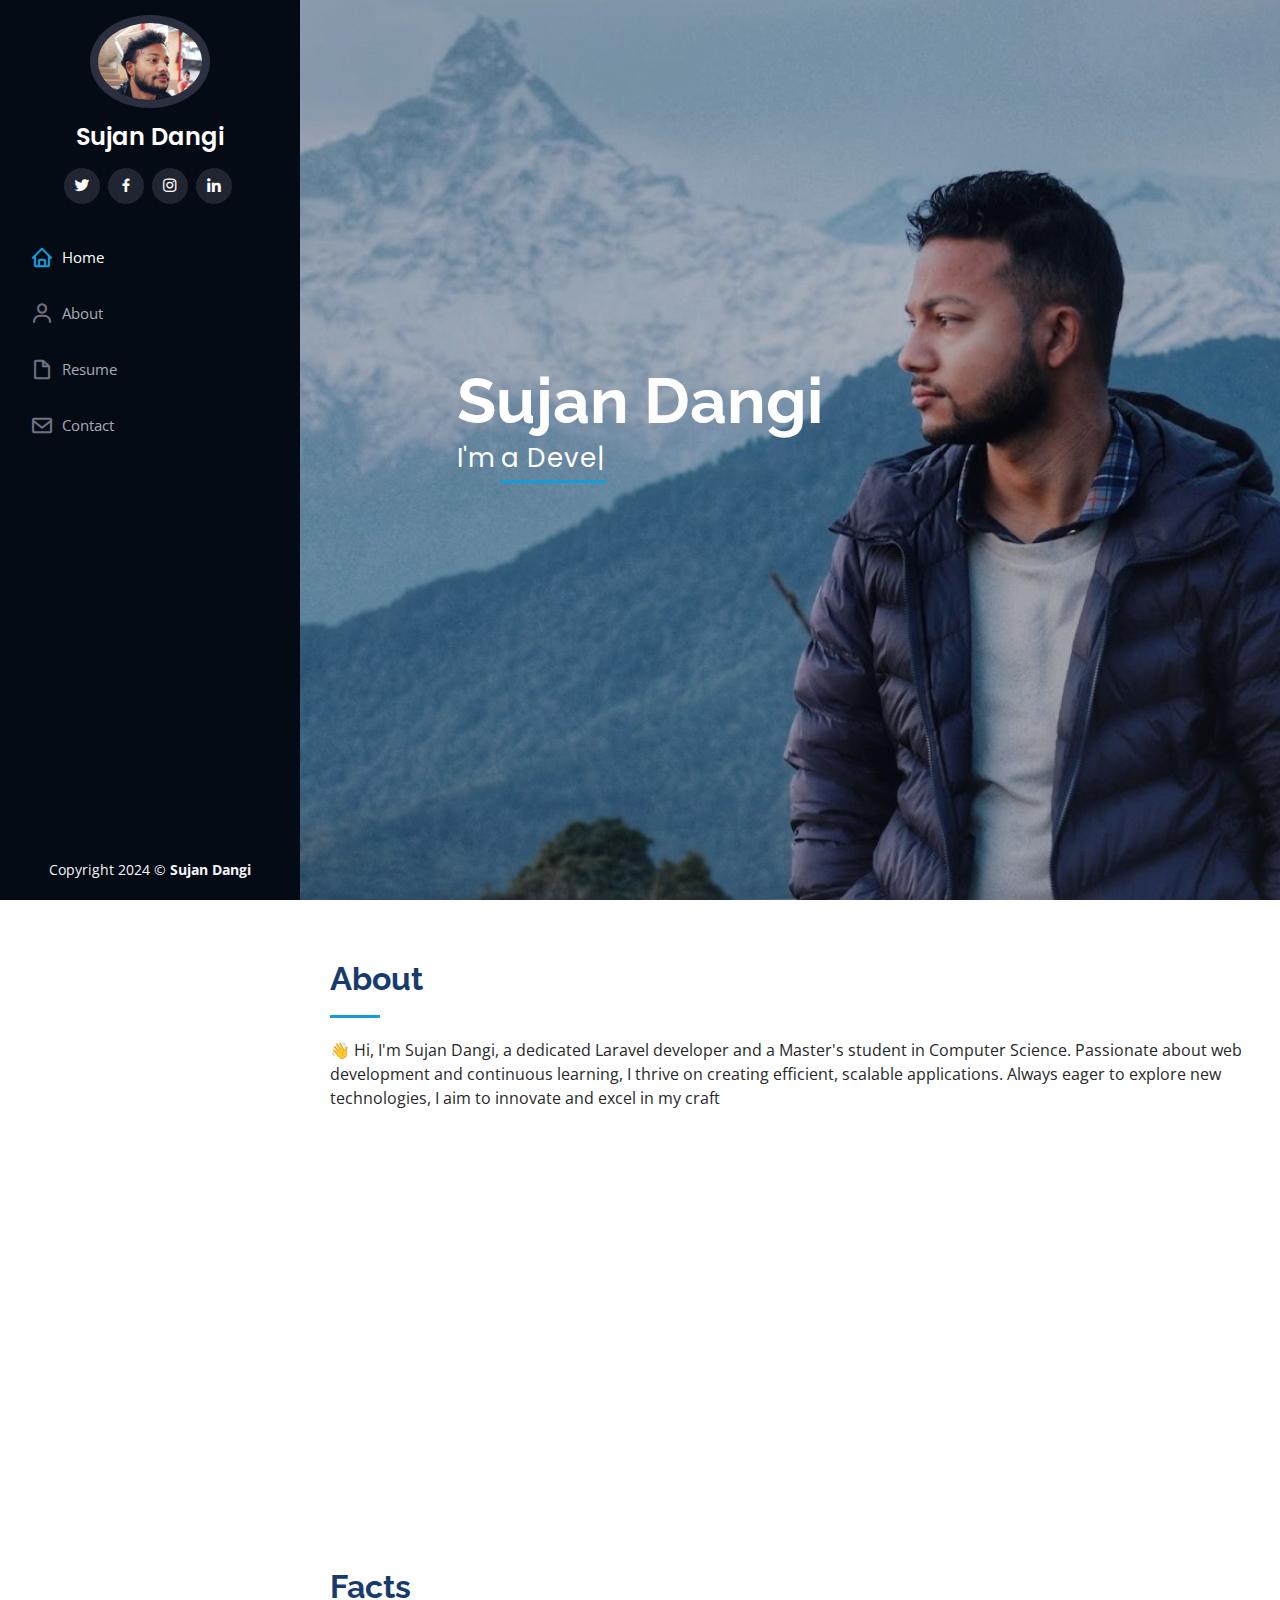
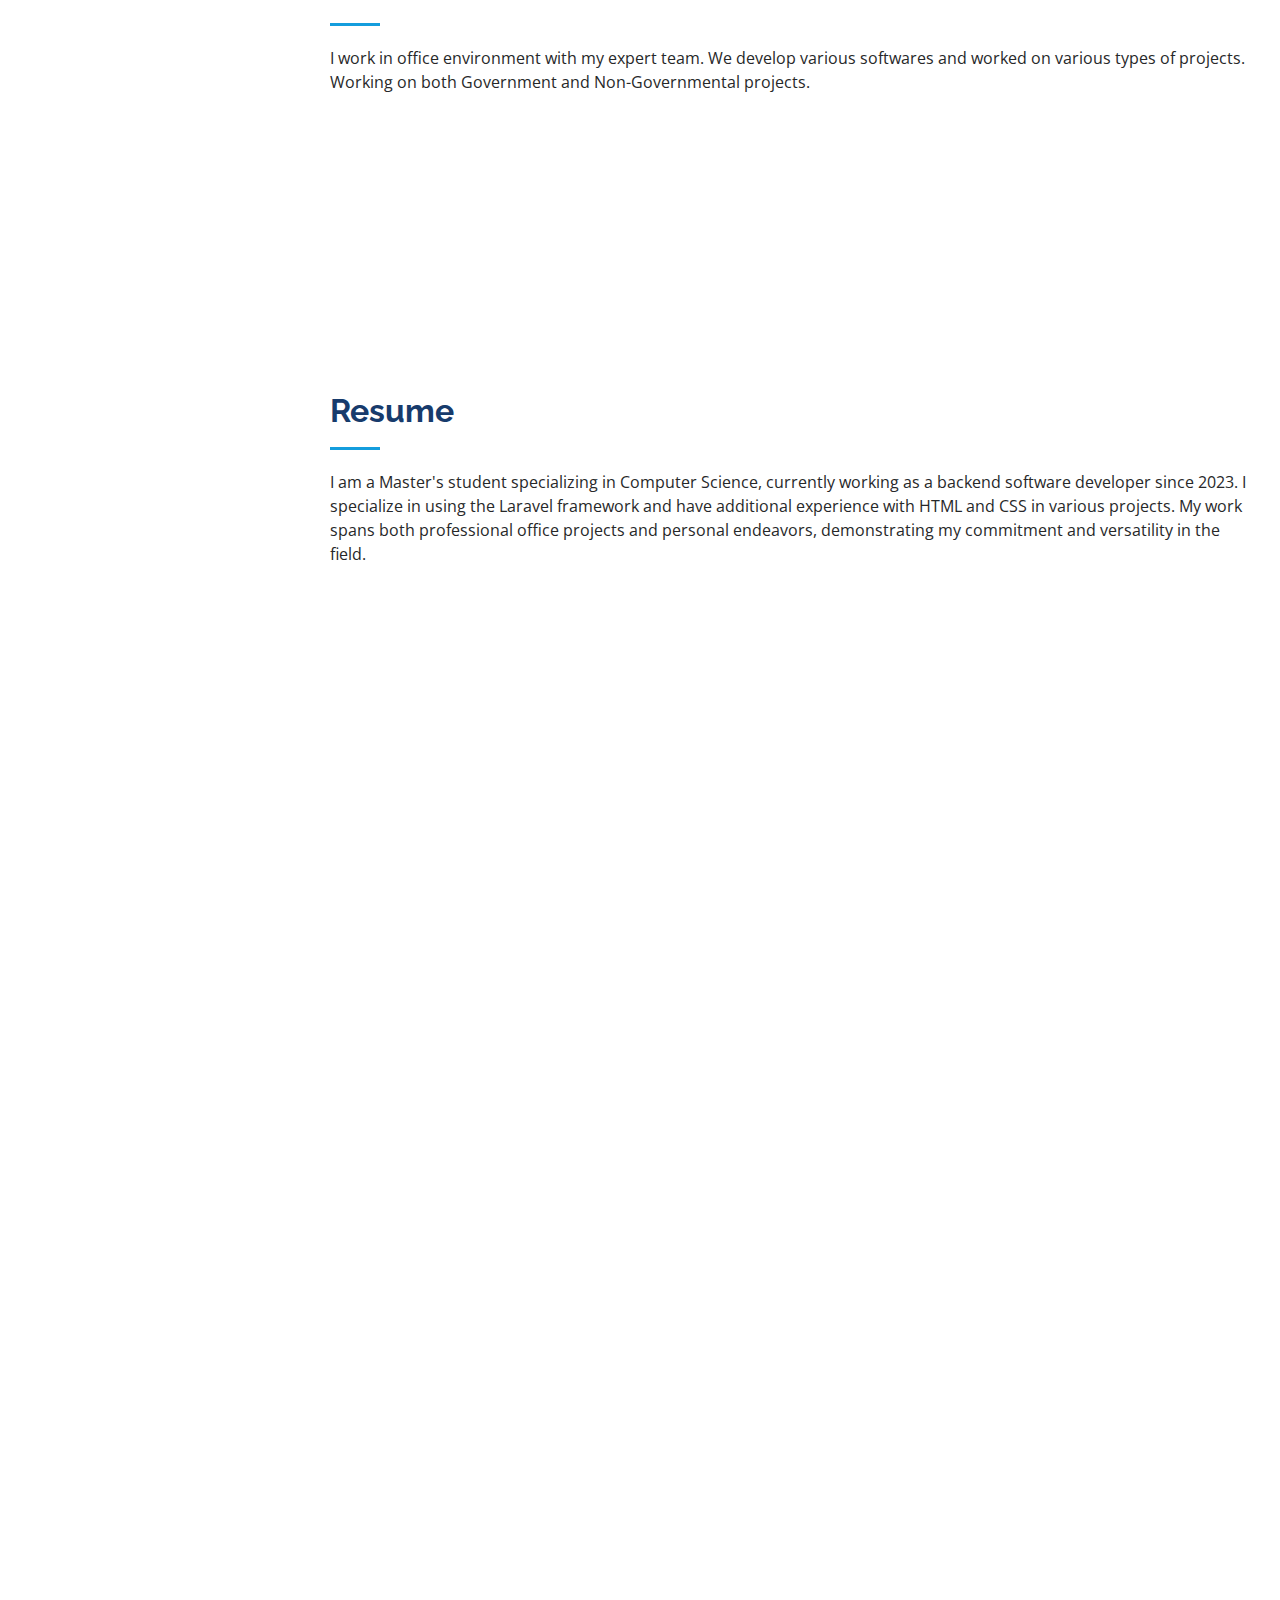
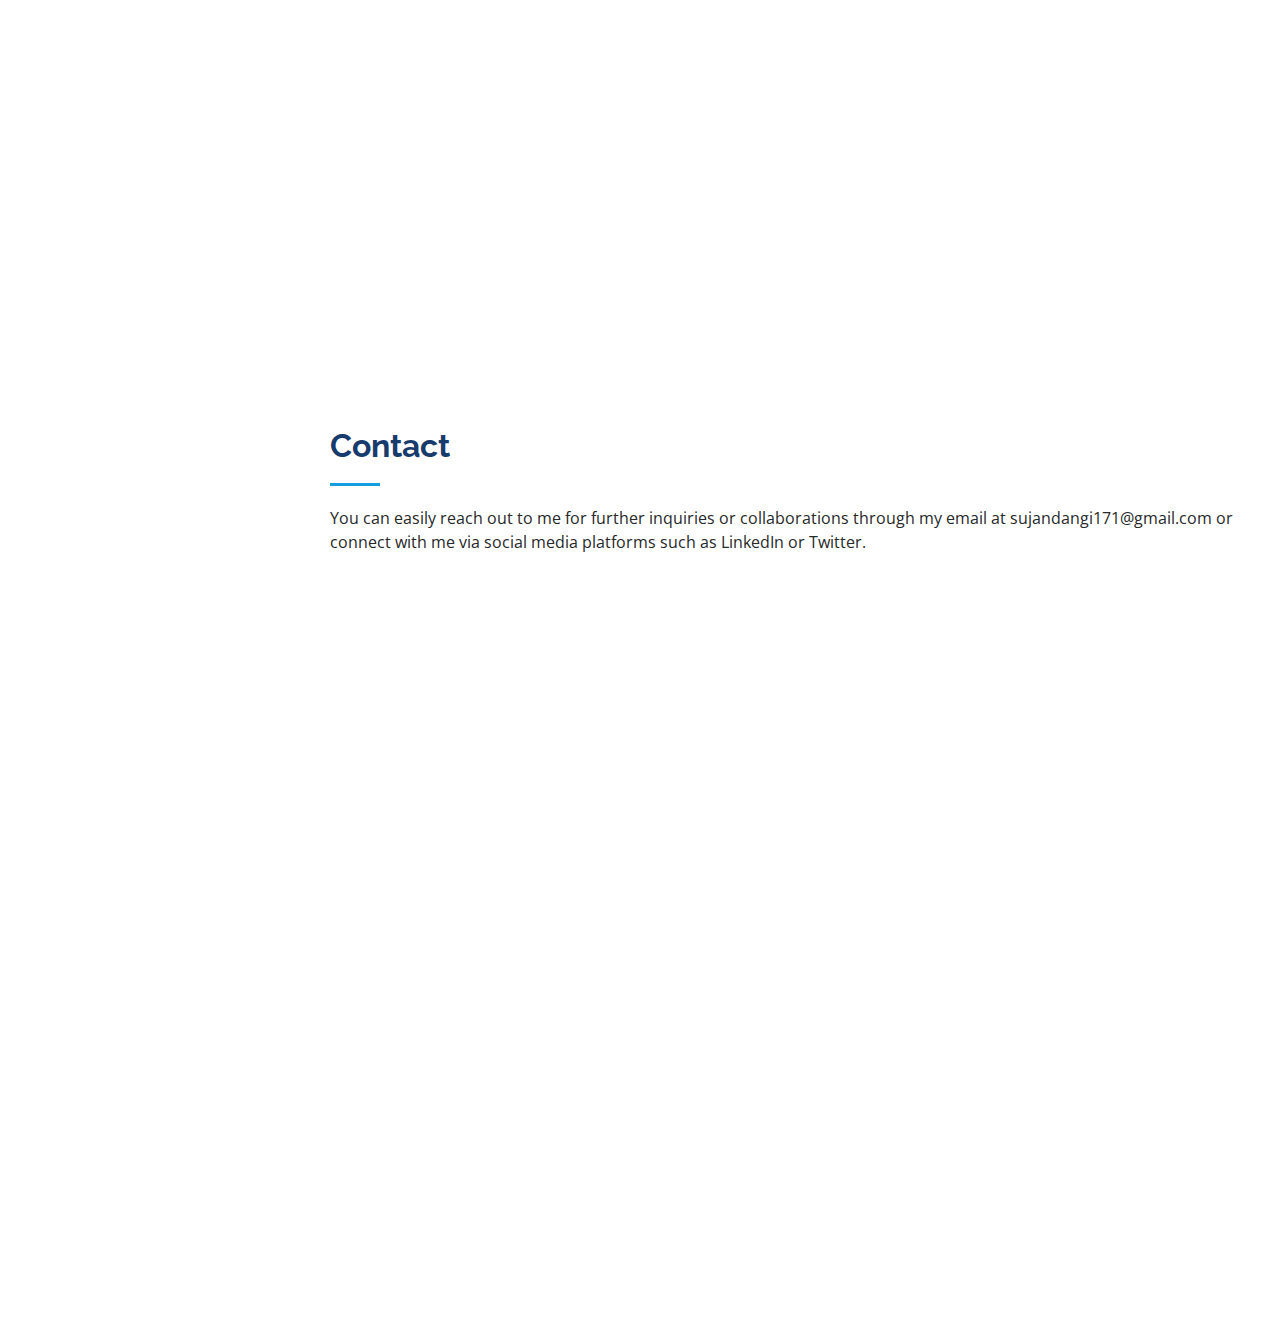
<file: index.html>
<!DOCTYPE html>
<html lang="en">

<head>
  <meta charset="utf-8">
  <meta content="width=device-width, initial-scale=1.0" name="viewport">

  <title>Portfolio</title>
  <meta content="" name="description">
  <meta content="" name="keywords">

  <!-- Favicons -->
  <!-- <link href="assets/img/favicon.png" rel="icon"> -->
  <!-- <link href="assets/img/apple-touch-icon.png" rel="apple-touch-icon"> -->

  <!-- Google Fonts -->
  <link
    href="https://fonts.googleapis.com/css?family=Open+Sans:300,300i,400,400i,600,600i,700,700i|Raleway:300,300i,400,400i,500,500i,600,600i,700,700i|Poppins:300,300i,400,400i,500,500i,600,600i,700,700i"
    rel="stylesheet">

  <!-- Vendor CSS Files -->
  <link href="assets/vendor/aos/aos.css" rel="stylesheet">
  <link href="assets/vendor/bootstrap/css/bootstrap.min.css" rel="stylesheet">
  <link href="assets/vendor/bootstrap-icons/bootstrap-icons.css" rel="stylesheet">
  <link href="assets/vendor/boxicons/css/boxicons.min.css" rel="stylesheet">
  <link href="assets/vendor/glightbox/css/glightbox.min.css" rel="stylesheet">
  <link href="assets/vendor/swiper/swiper-bundle.min.css" rel="stylesheet">

  <!-- Template Main CSS File -->
  <link href="assets/css/style.css" rel="stylesheet">

  <!-- =======================================================
  * Template Name: iPortfolio
  * Template URL: https://bootstrapmade.com/iportfolio-bootstrap-portfolio-websites-template/
  * Updated: Mar 17 2024 with Bootstrap v5.3.3
  * Author: BootstrapMade.com
  * License: https://bootstrapmade.com/license/
  ======================================================== -->
</head>

<body>

  <!-- ======= Mobile nav toggle button ======= -->
  <i class="bi bi-list mobile-nav-toggle d-xl-none"></i>

  <!-- ======= Header ======= -->
  <header id="header">
    <div class="d-flex flex-column">

      <div class="profile">
        <img src="assets/img/profileface.jpg" alt="" class="img-fluid rounded-circle">
        <h1 class="text-light"><a href="index.html">Sujan Dangi</a></h1>
        <div class="social-links mt-3 text-center">
          <a href="https://x.com/lordsujan171" class="twitter"><i class="bx bxl-twitter"></i></a>
          <a href="https://www.facebook.com/candid17" class="facebook"><i class="bx bxl-facebook"></i></a>
          <a href="https://www.instagram.com/its.me.sujan/" class="instagram"><i class="bx bxl-instagram"></i></a>
          <!-- <a href="#" class="google-plus"><i class="bx bxl-skype"></i></a> -->
          <a href="https://www.linkedin.com/in/sujan-dangi-a570aa1b9/" class="linkedin"><i
              class="bx bxl-linkedin"></i></a>
        </div>
      </div>

      <nav id="navbar" class="nav-menu navbar">
        <ul>
          <li><a href="#hero" class="nav-link scrollto active"><i class="bx bx-home"></i> <span>Home</span></a></li>
          <li><a href="#about" class="nav-link scrollto"><i class="bx bx-user"></i> <span>About</span></a></li>
          <li><a href="#resume" class="nav-link scrollto"><i class="bx bx-file-blank"></i> <span>Resume</span></a></li>
          <!-- <li><a href="#portfolio" class="nav-link scrollto"><i class="bx bx-book-content"></i> <span>Portfolio</span></a></li> -->
          <!-- <li><a href="#services" class="nav-link scrollto"><i class="bx bx-server"></i> <span>Services</span></a></li> -->
          <li><a href="#contact" class="nav-link scrollto"><i class="bx bx-envelope"></i> <span>Contact</span></a></li>
        </ul>
      </nav><!-- .nav-menu -->
    </div>
  </header><!-- End Header -->

  <!-- ======= Hero Section ======= -->
  <section id="hero" class="d-flex flex-column justify-content-center align-items-center">
    <div class="hero-container" data-aos="fade-in">
      <h1>Sujan Dangi</h1>
      <p>I'm <span class="typed" data-typed-items=" a Developer,an Engineer,a Freelancer"></span></p>
    </div>
  </section><!-- End Hero -->

  <main id="main">

    <!-- ======= About Section ======= -->
    <section id="about" class="about">
      <div class="container">

        <div class="section-title">
          <h2>About</h2>
          <p>👋 Hi, I'm Sujan Dangi, a dedicated Laravel developer and a Master's student in Computer Science.
            Passionate about web development and continuous learning, I thrive on creating efficient, scalable
            applications. Always eager to explore new technologies, I aim to innovate and excel in my craft</p>
        </div>

        <div class="row">
          <div class="col-lg-4" data-aos="fade-right">
            <!-- <img src="assets/img/profile-img.jpg" class="img-fluid" alt=""> -->
            <img src="assets/img/profile.jpg" class="img-fluid" alt="">
          </div>
          <div class="col-lg-8 pt-4 pt-lg-0 content" data-aos="fade-left">
            <h3>Laravel Backend Developer</h3>
            <br>
            <p class="fst-italic">
              I am a web developer specializing in the Laravel framework, creating dynamic web pages for companies,
              personal profiles, and government websites. In addition to my expertise in Laravel, I am proficient in
              HTML and CSS, enabling me to deliver robust and scalable solutions across various sectors.
            </p>
            <div class="row">
              <div class="col-lg-6">
                <ul>
                  <li><i class="bi bi-chevron-right"></i> <strong>Website:</strong> <span>www.sujandangi.com.np</span>
                  </li>
                  <li><i class="bi bi-chevron-right"></i> <strong>Degree:</strong> <span>Master's Running</span></li>
                  <li><i class="bi bi-chevron-right"></i> <strong>Email:</strong> <span>sujandangi171@gmail.com</span>
                  </li>
                  <!-- <li><i class="bi bi-chevron-right"></i> <strong>Birthday:</strong> <span>21st April</span></li> -->
                  <!-- <li><i class="bi bi-chevron-right"></i> <strong>Phone:</strong> <span>+977-9843711317</span></li> -->

                </ul>
              </div>
              <div class="col-lg-6">
                <ul>
                  <!-- <li><i class="bi bi-chevron-right"></i> <strong>Age:</strong> <span>25+</span></li> -->
                  <li><i class="bi bi-chevron-right"></i> <strong>City:</strong> <span>Kathmandu, Nepal</span></li>
                  <li><i class="bi bi-chevron-right"></i> <strong>Freelance:</strong> <span>Available</span></li>

                </ul>
              </div>
            </div>
            <!-- <p>
              Officiis eligendi itaque labore et dolorum mollitia officiis optio vero. Quisquam sunt adipisci omnis et ut. Nulla accusantium dolor incidunt officia tempore. Et eius omnis.
              Cupiditate ut dicta maxime officiis quidem quia. Sed et consectetur qui quia repellendus itaque neque. Aliquid amet quidem ut quaerat cupiditate. Ab et eum qui repellendus omnis culpa magni laudantium dolores.
            </p> -->
          </div>
        </div>

      </div>
    </section>
    <!-- End About Section -->

    <!-- ======= Facts Section ======= -->
    <section id="facts" class="facts">
      <div class="container">

        <div class="section-title">
          <h2>Facts</h2>
          <p>I work in office environment with my expert team. We develop various softwares and worked on various types
            of projects. Working on both Government and Non-Governmental projects. </p>
        </div>

        <div class="row no-gutters">

          <div class="col-lg-3 col-md-6 d-md-flex align-items-md-stretch" data-aos="fade-up">
            <div class="count-box">
              <i class="bi bi-emoji-smile"></i>
              <span data-purecounter-start="0" data-purecounter-end="10" data-purecounter-duration="1"
                class="purecounter"></span>
              <p><strong>Happy</strong> Clients</p>
            </div>
          </div>

          <div class="col-lg-3 col-md-6 d-md-flex align-items-md-stretch" data-aos="fade-up" data-aos-delay="100">
            <div class="count-box">
              <i class="bi bi-journal-richtext"></i>
              <span data-purecounter-start="0" data-purecounter-end="8" data-purecounter-duration="1"
                class="purecounter"></span>
              <p><strong>Projects</strong> worked with the team</p>
            </div>
          </div>

          <div class="col-lg-3 col-md-6 d-md-flex align-items-md-stretch" data-aos="fade-up" data-aos-delay="200">
            <div class="count-box">
              <i class="bi bi-headset"></i>
              <span data-purecounter-start="0" data-purecounter-end="1100" data-purecounter-duration="1"
                class="purecounter"></span>
              <p><strong>Hours Of Work</strong> in office environment</p>
            </div>
          </div>

          <div class="col-lg-3 col-md-6 d-md-flex align-items-md-stretch" data-aos="fade-up" data-aos-delay="300">
            <div class="count-box">
              <i class="bi bi-people"></i>
              <span data-purecounter-start="0" data-purecounter-end="7" data-purecounter-duration="1"
                class="purecounter"></span>
              <p><strong>Hard Working</strong> team members</p>
            </div>
          </div>

        </div>

      </div>
    </section>
    <!-- End Facts Section -->

    <!-- ======= Skills Section ======= -->
    <!-- <section id="skills" class="skills section-bg">
      <div class="container">

        <div class="section-title">
          <h2>Skills</h2>
          <p>Magnam dolores commodi suscipit. Necessitatibus eius consequatur ex aliquid fuga eum quidem. Sit sint consectetur velit. Quisquam quos quisquam cupiditate. Et nemo qui impedit suscipit alias ea. Quia fugiat sit in iste officiis commodi quidem hic quas.</p>
        </div>

        <div class="row skills-content">

          <div class="col-lg-6" data-aos="fade-up">

            <div class="progress">
              <span class="skill">HTML <i class="val">100%</i></span>
              <div class="progress-bar-wrap">
                <div class="progress-bar" role="progressbar" aria-valuenow="100" aria-valuemin="0" aria-valuemax="100"></div>
              </div>
            </div>

            <div class="progress">
              <span class="skill">CSS <i class="val">90%</i></span>
              <div class="progress-bar-wrap">
                <div class="progress-bar" role="progressbar" aria-valuenow="90" aria-valuemin="0" aria-valuemax="100"></div>
              </div>
            </div>

            <div class="progress">
              <span class="skill">JavaScript <i class="val">75%</i></span>
              <div class="progress-bar-wrap">
                <div class="progress-bar" role="progressbar" aria-valuenow="75" aria-valuemin="0" aria-valuemax="100"></div>
              </div>
            </div>

          </div>

          <div class="col-lg-6" data-aos="fade-up" data-aos-delay="100">

            <div class="progress">
              <span class="skill">PHP <i class="val">80%</i></span>
              <div class="progress-bar-wrap">
                <div class="progress-bar" role="progressbar" aria-valuenow="80" aria-valuemin="0" aria-valuemax="100"></div>
              </div>
            </div>

            <div class="progress">
              <span class="skill">WordPress/CMS <i class="val">90%</i></span>
              <div class="progress-bar-wrap">
                <div class="progress-bar" role="progressbar" aria-valuenow="90" aria-valuemin="0" aria-valuemax="100"></div>
              </div>
            </div>

            <div class="progress">
              <span class="skill">Photoshop <i class="val">55%</i></span>
              <div class="progress-bar-wrap">
                <div class="progress-bar" role="progressbar" aria-valuenow="55" aria-valuemin="0" aria-valuemax="100"></div>
              </div>
            </div>

          </div>

        </div>

      </div>
    </section> -->
    <!-- End Skills Section -->

    <!-- ======= Resume Section ======= -->
    <section id="resume" class="resume">
      <div class="container">

        <div class="section-title">
          <h2>Resume</h2>
          <p>I am a Master's student specializing in Computer Science, currently working as a backend software developer
            since 2023. I specialize in using the Laravel framework and have additional experience with HTML and CSS in
            various projects. My work spans both professional office projects and personal endeavors, demonstrating my
            commitment and versatility in the field. </p>
        </div>

        <div class="row">
          <div class="col-lg-6" data-aos="fade-up">
            <h3 class="resume-title">Summary</h3>
            <div class="resume-item pb-0">
              <h4>Mr. Sujan Dangi</h4>
              <p><em>I am a Master's student specializing in Computer Science and a proficient web developer with a
                  focus on backend development using the Laravel framework. Since 2023, I have been creating dynamic web
                  pages for companies, personal profiles, and government websites. My skill set includes expertise in
                  HTML and CSS, which enhances my ability to deliver robust and scalable solutions. I am passionate
                  about both my professional and personal projects, continuously seeking to expand my knowledge and
                  contribute to impactful web development.</em></p>
              <ul>
                <li>Halchowk Swyambhu, Kathmandu, Nepal</li>
                <li>+977 9843711317</li>
                <li>sujandangi171@gmail.com</li>
              </ul>
            </div>

            <h3 class="resume-title">Education</h3>
            <div class="resume-item">
              <h4>Master of Computer Science </h4>
              <h5>2022 - Present</h5>
              <p><em>Lincoln International College, IIMS, Kathmandu</em></p>
              <p>I am pursuing a Master’s degree in Computer Science, where I am deepening my understanding of advanced
                computing concepts and technologies. My coursework and research focus on areas such as software
                development, algorithms, and system design, providing a solid foundation for my work as a backend
                developer. This academic experience is enhancing my technical skills and equipping me with the knowledge
                needed to tackle complex challenges in the field of web development.</p>
            </div>
            <div class="resume-item">
              <h4>Bachelor of Civil Engineering, IOE pulchowk</h4>
              <h5>4 years of Course, completed in 2022</h5>
              <p><em>Sagarmatha Engineering College, Sanepa, Lalitpur Nepal </em></p>
              <p>Prior to my current focus in Computer Science, I earned a Bachelor's degree in Civil Engineering.
                During my undergraduate studies, I acquired a strong understanding of structural design, construction
                management, and infrastructure development. This background instilled in me a disciplined approach to
                problem-solving and project management, skills which I now apply to my work as a web developer. My
                transition from civil engineering to computer science reflects my adaptability and commitment to
                continuous learning in pursuit of diverse professional challenges.</p>
            </div>
          </div>
          <div class="col-lg-6" data-aos="fade-up" data-aos-delay="100">
            <h3 class="resume-title">Professional Experience</h3>
            <div class="resume-item">
              <h4>Laravel backend developer</h4>
              <h5>2023 - Present</h5>
              <p><em>Endeavor Nepal Pvt. Ltd., Kathmandu, Nepal </em></p>
              <ul>
                <li>Proficient in crafting visually appealing webpage designs utilizing HTML, CSS, Bootstrap, Tailwind
                  CSS, and other essential tools.</li>
                <li>Extensive experience in developing content management systems (CMS) using the Laravel framework for
                  seamless backend functionality.</li>
                <li>Successfully delivered projects for various government websites, implementing Laravel-based CMS
                  solutions tailored to their specific needs.</li>
                <li>Facilitated smooth version upgrades of core PHP projects to their latest iterations, ensuring
                  enhanced performance and security measures.</li>
              </ul>
            </div>
            <div class="resume-item">
              <h4>Civil Engineer & Designer</h4>
              <h5>2020 - 2022</h5>
              <p><em>Ghriha Engineering Consultancy, Kathmandu, Nepal</em></p>
              <ul>
                <li>Designed basic house plans, demonstrating proficiency in architectural drafting and layout.</li>
                <li>Produced over 200 AutoCAD drawings, showcasing attention to detail and technical drafting skills.
                </li>
                <li>Provided on-site supervision during construction projects, ensuring adherence to design
                  specifications and safety standards.</li>
                <li>Conducted client visits and consultations, effectively communicating project progress and addressing
                  any concerns or inquiries.</li>
              </ul>
            </div>
          </div>
        </div>

      </div>
    </section>
    <!-- End Resume Section -->

    <!-- ======= Portfolio Section ======= -->
    <!-- <section id="portfolio" class="portfolio section-bg">
      <div class="container">

        <div class="section-title">
          <h2>Portfolio</h2>
          <p>Magnam dolores commodi suscipit. Necessitatibus eius consequatur ex aliquid fuga eum quidem. Sit sint consectetur velit. Quisquam quos quisquam cupiditate. Et nemo qui impedit suscipit alias ea. Quia fugiat sit in iste officiis commodi quidem hic quas.</p>
        </div>

        <div class="row" data-aos="fade-up">
          <div class="col-lg-12 d-flex justify-content-center">
            <ul id="portfolio-flters">
              <li data-filter="*" class="filter-active">All</li>
              <li data-filter=".filter-app">App</li>
              <li data-filter=".filter-card">Card</li>
              <li data-filter=".filter-web">Web</li>
            </ul>
          </div>
        </div>

        <div class="row portfolio-container" data-aos="fade-up" data-aos-delay="100">

          <div class="col-lg-4 col-md-6 portfolio-item filter-app">
            <div class="portfolio-wrap">
              <img src="assets/img/portfolio/portfolio-1.jpg" class="img-fluid" alt="">
              <div class="portfolio-links">
                <a href="assets/img/portfolio/portfolio-1.jpg" data-gallery="portfolioGallery" class="portfolio-lightbox" title="App 1"><i class="bx bx-plus"></i></a>
                <a href="portfolio-details.html" title="More Details"><i class="bx bx-link"></i></a>
              </div>
            </div>
          </div>

          <div class="col-lg-4 col-md-6 portfolio-item filter-web">
            <div class="portfolio-wrap">
              <img src="assets/img/portfolio/portfolio-2.jpg" class="img-fluid" alt="">
              <div class="portfolio-links">
                <a href="assets/img/portfolio/portfolio-2.jpg" data-gallery="portfolioGallery" class="portfolio-lightbox" title="Web 3"><i class="bx bx-plus"></i></a>
                <a href="portfolio-details.html" title="More Details"><i class="bx bx-link"></i></a>
              </div>
            </div>
          </div>

          <div class="col-lg-4 col-md-6 portfolio-item filter-app">
            <div class="portfolio-wrap">
              <img src="assets/img/portfolio/portfolio-3.jpg" class="img-fluid" alt="">
              <div class="portfolio-links">
                <a href="assets/img/portfolio/portfolio-3.jpg" data-gallery="portfolioGallery" class="portfolio-lightbox" title="App 2"><i class="bx bx-plus"></i></a>
                <a href="portfolio-details.html" title="More Details"><i class="bx bx-link"></i></a>
              </div>
            </div>
          </div>

          <div class="col-lg-4 col-md-6 portfolio-item filter-card">
            <div class="portfolio-wrap">
              <img src="assets/img/portfolio/portfolio-4.jpg" class="img-fluid" alt="">
              <div class="portfolio-links">
                <a href="assets/img/portfolio/portfolio-4.jpg" data-gallery="portfolioGallery" class="portfolio-lightbox" title="Card 2"><i class="bx bx-plus"></i></a>
                <a href="portfolio-details.html" title="More Details"><i class="bx bx-link"></i></a>
              </div>
            </div>
          </div>

          <div class="col-lg-4 col-md-6 portfolio-item filter-web">
            <div class="portfolio-wrap">
              <img src="assets/img/portfolio/portfolio-5.jpg" class="img-fluid" alt="">
              <div class="portfolio-links">
                <a href="assets/img/portfolio/portfolio-5.jpg" data-gallery="portfolioGallery" class="portfolio-lightbox" title="Web 2"><i class="bx bx-plus"></i></a>
                <a href="portfolio-details.html" title="More Details"><i class="bx bx-link"></i></a>
              </div>
            </div>
          </div>

          <div class="col-lg-4 col-md-6 portfolio-item filter-app">
            <div class="portfolio-wrap">
              <img src="assets/img/portfolio/portfolio-6.jpg" class="img-fluid" alt="">
              <div class="portfolio-links">
                <a href="assets/img/portfolio/portfolio-6.jpg" data-gallery="portfolioGallery" class="portfolio-lightbox" title="App 3"><i class="bx bx-plus"></i></a>
                <a href="portfolio-details.html" title="More Details"><i class="bx bx-link"></i></a>
              </div>
            </div>
          </div>

          <div class="col-lg-4 col-md-6 portfolio-item filter-card">
            <div class="portfolio-wrap">
              <img src="assets/img/portfolio/portfolio-7.jpg" class="img-fluid" alt="">
              <div class="portfolio-links">
                <a href="assets/img/portfolio/portfolio-7.jpg" data-gallery="portfolioGallery" class="portfolio-lightbox" title="Card 1"><i class="bx bx-plus"></i></a>
                <a href="portfolio-details.html" title="More Details"><i class="bx bx-link"></i></a>
              </div>
            </div>
          </div>

          <div class="col-lg-4 col-md-6 portfolio-item filter-card">
            <div class="portfolio-wrap">
              <img src="assets/img/portfolio/portfolio-8.jpg" class="img-fluid" alt="">
              <div class="portfolio-links">
                <a href="assets/img/portfolio/portfolio-8.jpg" data-gallery="portfolioGallery" class="portfolio-lightbox" title="Card 3"><i class="bx bx-plus"></i></a>
                <a href="portfolio-details.html" title="More Details"><i class="bx bx-link"></i></a>
              </div>
            </div>
          </div>

          <div class="col-lg-4 col-md-6 portfolio-item filter-web">
            <div class="portfolio-wrap">
              <img src="assets/img/portfolio/portfolio-9.jpg" class="img-fluid" alt="">
              <div class="portfolio-links">
                <a href="assets/img/portfolio/portfolio-9.jpg" data-gallery="portfolioGallery" class="portfolio-lightbox" title="Web 3"><i class="bx bx-plus"></i></a>
                <a href="portfolio-details.html" title="More Details"><i class="bx bx-link"></i></a>
              </div>
            </div>
          </div>

        </div>

      </div>
    </section> -->
    <!-- End Portfolio Section -->

    <!-- ======= Services Section ======= -->
    <!-- <section id="services" class="services">
      <div class="container">

        <div class="section-title">
          <h2>Services</h2>
          <p>Magnam dolores commodi suscipit. Necessitatibus eius consequatur ex aliquid fuga eum quidem. Sit sint consectetur velit. Quisquam quos quisquam cupiditate. Et nemo qui impedit suscipit alias ea. Quia fugiat sit in iste officiis commodi quidem hic quas.</p>
        </div>

        <div class="row">
          <div class="col-lg-4 col-md-6 icon-box" data-aos="fade-up">
            <div class="icon"><i class="bi bi-briefcase"></i></div>
            <h4 class="title"><a href="">Lorem Ipsum</a></h4>
            <p class="description">Voluptatum deleniti atque corrupti quos dolores et quas molestias excepturi sint occaecati cupiditate non provident</p>
          </div>
          <div class="col-lg-4 col-md-6 icon-box" data-aos="fade-up" data-aos-delay="100">
            <div class="icon"><i class="bi bi-card-checklist"></i></div>
            <h4 class="title"><a href="">Dolor Sitema</a></h4>
            <p class="description">Minim veniam, quis nostrud exercitation ullamco laboris nisi ut aliquip ex ea commodo consequat tarad limino ata</p>
          </div>
          <div class="col-lg-4 col-md-6 icon-box" data-aos="fade-up" data-aos-delay="200">
            <div class="icon"><i class="bi bi-bar-chart"></i></div>
            <h4 class="title"><a href="">Sed ut perspiciatis</a></h4>
            <p class="description">Duis aute irure dolor in reprehenderit in voluptate velit esse cillum dolore eu fugiat nulla pariatur</p>
          </div>
          <div class="col-lg-4 col-md-6 icon-box" data-aos="fade-up" data-aos-delay="300">
            <div class="icon"><i class="bi bi-binoculars"></i></div>
            <h4 class="title"><a href="">Magni Dolores</a></h4>
            <p class="description">Excepteur sint occaecat cupidatat non proident, sunt in culpa qui officia deserunt mollit anim id est laborum</p>
          </div>
          <div class="col-lg-4 col-md-6 icon-box" data-aos="fade-up" data-aos-delay="400">
            <div class="icon"><i class="bi bi-brightness-high"></i></div>
            <h4 class="title"><a href="">Nemo Enim</a></h4>
            <p class="description">At vero eos et accusamus et iusto odio dignissimos ducimus qui blanditiis praesentium voluptatum deleniti atque</p>
          </div>
          <div class="col-lg-4 col-md-6 icon-box" data-aos="fade-up" data-aos-delay="500">
            <div class="icon"><i class="bi bi-calendar4-week"></i></div>
            <h4 class="title"><a href="">Eiusmod Tempor</a></h4>
            <p class="description">Et harum quidem rerum facilis est et expedita distinctio. Nam libero tempore, cum soluta nobis est eligendi</p>
          </div>
        </div>

      </div>
    </section> -->
    <!-- End Services Section -->

    <!-- ======= Testimonials Section ======= -->
    <!-- <section id="testimonials" class="testimonials section-bg">
      <div class="container">

        <div class="section-title">
          <h2>Testimonials</h2>
          <p>Magnam dolores commodi suscipit. Necessitatibus eius consequatur ex aliquid fuga eum quidem. Sit sint consectetur velit. Quisquam quos quisquam cupiditate. Et nemo qui impedit suscipit alias ea. Quia fugiat sit in iste officiis commodi quidem hic quas.</p>
        </div>

        <div class="testimonials-slider swiper" data-aos="fade-up" data-aos-delay="100">
          <div class="swiper-wrapper">

            <div class="swiper-slide">
              <div class="testimonial-item" data-aos="fade-up">
                <p>
                  <i class="bx bxs-quote-alt-left quote-icon-left"></i>
                  Proin iaculis purus consequat sem cure digni ssim donec porttitora entum suscipit rhoncus. Accusantium quam, ultricies eget id, aliquam eget nibh et. Maecen aliquam, risus at semper.
                  <i class="bx bxs-quote-alt-right quote-icon-right"></i>
                </p>
                <img src="assets/img/testimonials/testimonials-1.jpg" class="testimonial-img" alt="">
                <h3>Saul Goodman</h3>
                <h4>Ceo &amp; Founder</h4>
              </div>
            </div>

            <div class="swiper-slide">
              <div class="testimonial-item" data-aos="fade-up" data-aos-delay="100">
                <p>
                  <i class="bx bxs-quote-alt-left quote-icon-left"></i>
                  Export tempor illum tamen malis malis eram quae irure esse labore quem cillum quid cillum eram malis quorum velit fore eram velit sunt aliqua noster fugiat irure amet legam anim culpa.
                  <i class="bx bxs-quote-alt-right quote-icon-right"></i>
                </p>
                <img src="assets/img/testimonials/testimonials-2.jpg" class="testimonial-img" alt="">
                <h3>Sara Wilsson</h3>
                <h4>Designer</h4>
              </div>
            </div>

            <div class="swiper-slide">
              <div class="testimonial-item" data-aos="fade-up" data-aos-delay="200">
                <p>
                  <i class="bx bxs-quote-alt-left quote-icon-left"></i>
                  Enim nisi quem export duis labore cillum quae magna enim sint quorum nulla quem veniam duis minim tempor labore quem eram duis noster aute amet eram fore quis sint minim.
                  <i class="bx bxs-quote-alt-right quote-icon-right"></i>
                </p>
                <img src="assets/img/testimonials/testimonials-3.jpg" class="testimonial-img" alt="">
                <h3>Jena Karlis</h3>
                <h4>Store Owner</h4>
              </div>
            </div>

            <div class="swiper-slide">
              <div class="testimonial-item" data-aos="fade-up" data-aos-delay="300">
                <p>
                  <i class="bx bxs-quote-alt-left quote-icon-left"></i>
                  Fugiat enim eram quae cillum dolore dolor amet nulla culpa multos export minim fugiat minim velit minim dolor enim duis veniam ipsum anim magna sunt elit fore quem dolore labore illum veniam.
                  <i class="bx bxs-quote-alt-right quote-icon-right"></i>
                </p>
                <img src="assets/img/testimonials/testimonials-4.jpg" class="testimonial-img" alt="">
                <h3>Matt Brandon</h3>
                <h4>Freelancer</h4>
              </div>
            </div>

            <div class="swiper-slide">
              <div class="testimonial-item" data-aos="fade-up" data-aos-delay="400">
                <p>
                  <i class="bx bxs-quote-alt-left quote-icon-left"></i>
                  Quis quorum aliqua sint quem legam fore sunt eram irure aliqua veniam tempor noster veniam enim culpa labore duis sunt culpa nulla illum cillum fugiat legam esse veniam culpa fore nisi cillum quid.
                  <i class="bx bxs-quote-alt-right quote-icon-right"></i>
                </p>
                <img src="assets/img/testimonials/testimonials-5.jpg" class="testimonial-img" alt="">
                <h3>John Larson</h3>
                <h4>Entrepreneur</h4>
              </div>
            </div>

          </div>
          <div class="swiper-pagination"></div>
        </div>

      </div>
    </section> -->
    <!-- End Testimonials Section -->

    <!-- ======= Contact Section ======= -->
    <section id="contact" class="contact">
      <div class="container">

        <div class="section-title">
          <h2>Contact</h2>
          <p>You can easily reach out to me for further inquiries or collaborations through my email at
            sujandangi171@gmail.com or connect with me via social media platforms such as LinkedIn or Twitter.</p>
        </div>

        <div class="row" data-aos="fade-in">

          <div class="col-lg-5 d-flex align-items-stretch">
            <div class="info">
              <div class="address">
                <i class="bi bi-geo-alt"></i>
                <h4>Location:</h4>
                <p>Halchowk, Swyambhu, Kathmandu Nepal</p>
              </div>

              <div class="email">
                <i class="bi bi-envelope"></i>
                <h4>Email:</h4>
                <p>sujandangi171@gmail.com</p>
              </div>

              <div class="phone">
                <i class="bi bi-phone"></i>
                <h4>Call:</h4>
                <p>+977 9843711317</p>
              </div>

              <!-- <iframe src="https://www.google.com/maps/embed?pb=!1m14!1m8!1m3!1d12097.433213460943!2d-74.0062269!3d40.7101282!3m2!1i1024!2i768!4f13.1!3m3!1m2!1s0x0%3A0xb89d1fe6bc499443!2sDowntown+Conference+Center!5e0!3m2!1smk!2sbg!4v1539943755621" frameborder="0" style="border:0; width: 100%; height: 290px;" allowfullscreen></iframe> -->
              <iframe
                src="https://www.google.com/maps/embed?pb=!1m18!1m12!1m3!1d56516.317136181!2d85.2849330387086!3d27.708954252213044!2m3!1f0!2f0!3f0!3m2!1i1024!2i768!4f13.1!3m3!1m2!1s0x39eb198a307baabf%3A0xb5137c1bf18db1ea!2sKathmandu%2044600%2C%20Nepal!5e0!3m2!1sen!2skr!4v1717928450996!5m2!1sen!2skr"
                frameborder="0" style="border:0; width: 100%; height: 290px;" allowfullscreen></iframe>
            </div>

          </div>

          <div class="col-lg-7 mt-5 mt-lg-0 d-flex align-items-stretch">
            <form action="forms/contact.php" method="post" role="form" class="php-email-form">
              <div class="row">
                <div class="form-group col-md-6">
                  <label for="name">Your Name</label>
                  <input type="text" name="name" class="form-control" id="name" required>
                </div>
                <div class="form-group col-md-6">
                  <label for="name">Your Email</label>
                  <input type="email" class="form-control" name="email" id="email" required>
                </div>
              </div>
              <div class="form-group">
                <label for="name">Subject</label>
                <input type="text" class="form-control" name="subject" id="subject" required>
              </div>
              <div class="form-group">
                <label for="name">Message</label>
                <textarea class="form-control" name="message" rows="10" required></textarea>
              </div>
              <div class="my-3">
                <div class="loading">Loading</div>
                <div class="error-message"></div>
                <div class="sent-message">Your message has been sent. Thank you!</div>
              </div>
              <div class="text-center"><button type="submit">Send Message</button></div>
            </form>
          </div>

        </div>

      </div>
    </section>
    <!-- End Contact Section -->

  </main>
  <!-- End #main -->

  <!-- ======= Footer ======= -->
  <footer id="footer">
    <div class="container">
      <div class="copyright">
        Copyright 2024 &copy; <strong><span>Sujan Dangi</span></strong>
      </div>
      <div class="credits">
        <!-- All the links in the footer should remain intact. -->
        <!-- You can delete the links only if you purchased the pro version. -->
        <!-- Licensing information: https://bootstrapmade.com/license/ -->
        <!-- Purchase the pro version with working PHP/AJAX contact form: https://bootstrapmade.com/iportfolio-bootstrap-portfolio-websites-template/ -->
        <!-- Designed by <a href="https://bootstrapmade.com/">BootstrapMade</a> -->
      </div>
    </div>
  </footer><!-- End  Footer -->

  <a href="#" class="back-to-top d-flex align-items-center justify-content-center"><i
      class="bi bi-arrow-up-short"></i></a>

  <!-- Vendor JS Files -->
  <script src="assets/vendor/purecounter/purecounter_vanilla.js"></script>
  <script src="assets/vendor/aos/aos.js"></script>
  <script src="assets/vendor/bootstrap/js/bootstrap.bundle.min.js"></script>
  <script src="assets/vendor/glightbox/js/glightbox.min.js"></script>
  <script src="assets/vendor/isotope-layout/isotope.pkgd.min.js"></script>
  <script src="assets/vendor/swiper/swiper-bundle.min.js"></script>
  <script src="assets/vendor/typed.js/typed.umd.js"></script>
  <script src="assets/vendor/waypoints/noframework.waypoints.js"></script>
  <script src="assets/vendor/php-email-form/validate.js"></script>

  <!-- Template Main JS File -->
  <script src="assets/js/main.js"></script>

</body>

</html>
</file>
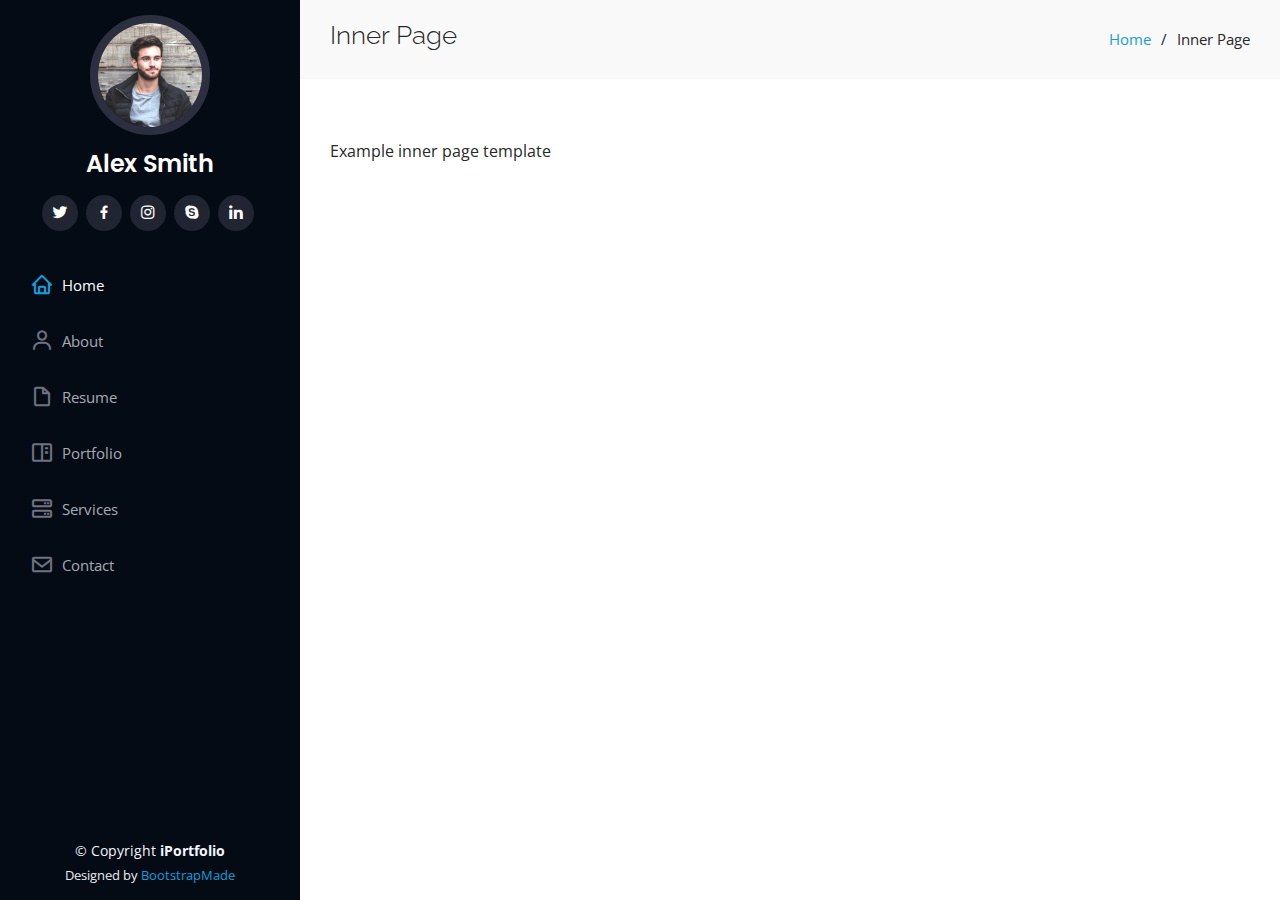
<file: inner-page.html>
<!DOCTYPE html>
<html lang="en">

<head>
  <meta charset="utf-8">
  <meta content="width=device-width, initial-scale=1.0" name="viewport">

  <title>Inner Page - iPortfolio Bootstrap Template</title>
  <meta content="" name="description">
  <meta content="" name="keywords">

  <!-- Favicons -->
  <link href="assets/img/favicon.png" rel="icon">
  <link href="assets/img/apple-touch-icon.png" rel="apple-touch-icon">

  <!-- Google Fonts -->
  <link href="https://fonts.googleapis.com/css?family=Open+Sans:300,300i,400,400i,600,600i,700,700i|Raleway:300,300i,400,400i,500,500i,600,600i,700,700i|Poppins:300,300i,400,400i,500,500i,600,600i,700,700i" rel="stylesheet">

  <!-- Vendor CSS Files -->
  <link href="assets/vendor/aos/aos.css" rel="stylesheet">
  <link href="assets/vendor/bootstrap/css/bootstrap.min.css" rel="stylesheet">
  <link href="assets/vendor/bootstrap-icons/bootstrap-icons.css" rel="stylesheet">
  <link href="assets/vendor/boxicons/css/boxicons.min.css" rel="stylesheet">
  <link href="assets/vendor/glightbox/css/glightbox.min.css" rel="stylesheet">
  <link href="assets/vendor/swiper/swiper-bundle.min.css" rel="stylesheet">

  <!-- Template Main CSS File -->
  <link href="assets/css/style.css" rel="stylesheet">

  <!-- =======================================================
  * Template Name: iPortfolio
  * Template URL: https://bootstrapmade.com/iportfolio-bootstrap-portfolio-websites-template/
  * Updated: Mar 17 2024 with Bootstrap v5.3.3
  * Author: BootstrapMade.com
  * License: https://bootstrapmade.com/license/
  ======================================================== -->
</head>

<body>

  <!-- ======= Mobile nav toggle button ======= -->
  <i class="bi bi-list mobile-nav-toggle d-xl-none"></i>

  <!-- ======= Header ======= -->
  <header id="header">
    <div class="d-flex flex-column">

      <div class="profile">
        <img src="assets/img/profile-img.jpg" alt="" class="img-fluid rounded-circle">
        <h1 class="text-light"><a href="index.html">Alex Smith</a></h1>
        <div class="social-links mt-3 text-center">
          <a href="#" class="twitter"><i class="bx bxl-twitter"></i></a>
          <a href="#" class="facebook"><i class="bx bxl-facebook"></i></a>
          <a href="#" class="instagram"><i class="bx bxl-instagram"></i></a>
          <a href="#" class="google-plus"><i class="bx bxl-skype"></i></a>
          <a href="#" class="linkedin"><i class="bx bxl-linkedin"></i></a>
        </div>
      </div>

      <nav id="navbar" class="nav-menu navbar">
        <ul>
          <li><a href="#hero" class="nav-link scrollto active"><i class="bx bx-home"></i> <span>Home</span></a></li>
          <li><a href="#about" class="nav-link scrollto"><i class="bx bx-user"></i> <span>About</span></a></li>
          <li><a href="#resume" class="nav-link scrollto"><i class="bx bx-file-blank"></i> <span>Resume</span></a></li>
          <li><a href="#portfolio" class="nav-link scrollto"><i class="bx bx-book-content"></i> <span>Portfolio</span></a></li>
          <li><a href="#services" class="nav-link scrollto"><i class="bx bx-server"></i> <span>Services</span></a></li>
          <li><a href="#contact" class="nav-link scrollto"><i class="bx bx-envelope"></i> <span>Contact</span></a></li>
        </ul>
      </nav><!-- .nav-menu -->
    </div>
  </header><!-- End Header -->

  <main id="main">

    <!-- ======= Breadcrumbs ======= -->
    <section class="breadcrumbs">
      <div class="container">

        <div class="d-flex justify-content-between align-items-center">
          <h2>Inner Page</h2>
          <ol>
            <li><a href="index.html">Home</a></li>
            <li>Inner Page</li>
          </ol>
        </div>

      </div>
    </section><!-- End Breadcrumbs -->

    <section class="inner-page">
      <div class="container">
        <p>
          Example inner page template
        </p>
      </div>
    </section>

  </main><!-- End #main -->

  <!-- ======= Footer ======= -->
  <footer id="footer">
    <div class="container">
      <div class="copyright">
        &copy; Copyright <strong><span>iPortfolio</span></strong>
      </div>
      <div class="credits">
        <!-- All the links in the footer should remain intact. -->
        <!-- You can delete the links only if you purchased the pro version. -->
        <!-- Licensing information: https://bootstrapmade.com/license/ -->
        <!-- Purchase the pro version with working PHP/AJAX contact form: https://bootstrapmade.com/iportfolio-bootstrap-portfolio-websites-template/ -->
        Designed by <a href="https://bootstrapmade.com/">BootstrapMade</a>
      </div>
    </div>
  </footer><!-- End  Footer -->

  <a href="#" class="back-to-top d-flex align-items-center justify-content-center"><i class="bi bi-arrow-up-short"></i></a>

  <!-- Vendor JS Files -->
  <script src="assets/vendor/purecounter/purecounter_vanilla.js"></script>
  <script src="assets/vendor/aos/aos.js"></script>
  <script src="assets/vendor/bootstrap/js/bootstrap.bundle.min.js"></script>
  <script src="assets/vendor/glightbox/js/glightbox.min.js"></script>
  <script src="assets/vendor/isotope-layout/isotope.pkgd.min.js"></script>
  <script src="assets/vendor/swiper/swiper-bundle.min.js"></script>
  <script src="assets/vendor/typed.js/typed.umd.js"></script>
  <script src="assets/vendor/waypoints/noframework.waypoints.js"></script>
  <script src="assets/vendor/php-email-form/validate.js"></script>

  <!-- Template Main JS File -->
  <script src="assets/js/main.js"></script>

</body>

</html>
</file>
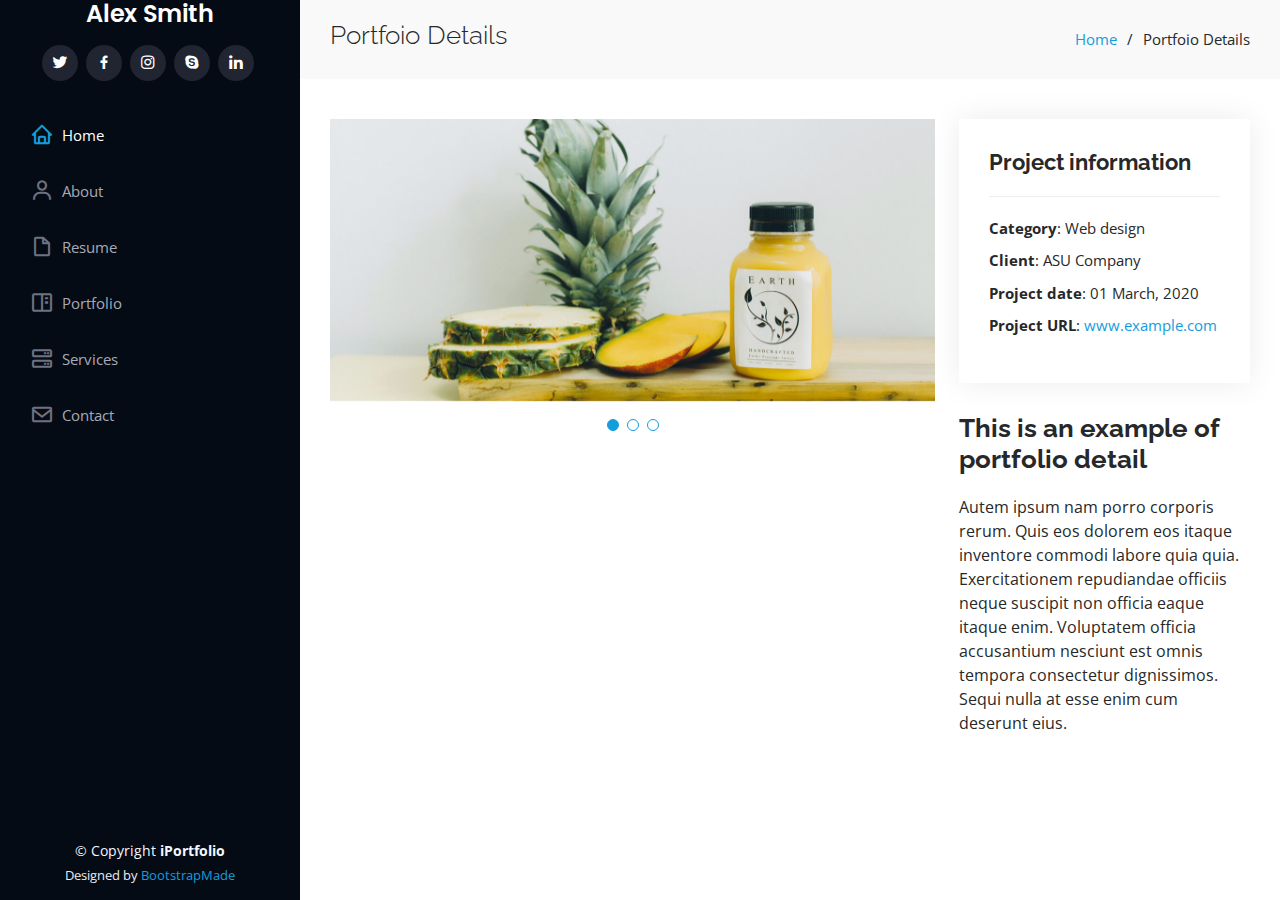
<file: portfolio-details.html>
<!DOCTYPE html>
<html lang="en">

<head>
  <meta charset="utf-8">
  <meta content="width=device-width, initial-scale=1.0" name="viewport">

  <title>Portfolio Details - iPortfolio Bootstrap Template</title>
  <meta content="" name="description">
  <meta content="" name="keywords">

  <!-- Favicons -->
  <link href="assets/img/favicon.png" rel="icon">
  <link href="assets/img/apple-touch-icon.png" rel="apple-touch-icon">

  <!-- Google Fonts -->
  <link href="https://fonts.googleapis.com/css?family=Open+Sans:300,300i,400,400i,600,600i,700,700i|Raleway:300,300i,400,400i,500,500i,600,600i,700,700i|Poppins:300,300i,400,400i,500,500i,600,600i,700,700i" rel="stylesheet">

  <!-- Vendor CSS Files -->
  <link href="assets/vendor/aos/aos.css" rel="stylesheet">
  <link href="assets/vendor/bootstrap/css/bootstrap.min.css" rel="stylesheet">
  <link href="assets/vendor/bootstrap-icons/bootstrap-icons.css" rel="stylesheet">
  <link href="assets/vendor/boxicons/css/boxicons.min.css" rel="stylesheet">
  <link href="assets/vendor/glightbox/css/glightbox.min.css" rel="stylesheet">
  <link href="assets/vendor/swiper/swiper-bundle.min.css" rel="stylesheet">

  <!-- Template Main CSS File -->
  <link href="assets/css/style.css" rel="stylesheet">

  <!-- =======================================================
  * Template Name: iPortfolio
  * Template URL: https://bootstrapmade.com/iportfolio-bootstrap-portfolio-websites-template/
  * Updated: Mar 17 2024 with Bootstrap v5.3.3
  * Author: BootstrapMade.com
  * License: https://bootstrapmade.com/license/
  ======================================================== -->
</head>

<body>

  <!-- ======= Mobile nav toggle button ======= -->
  <i class="bi bi-list mobile-nav-toggle d-xl-none"></i>

  <!-- ======= Header ======= -->
  <header id="header">
    <div class="d-flex flex-column">

      <div class="profile">
        <!-- <img src="assets/img/profile-img.jpg" alt="" class="img-fluid rounded-circle"> -->
        <h1 class="text-light"><a href="index.html">Alex Smith</a></h1>
        <div class="social-links mt-3 text-center">
          <a href="#" class="twitter"><i class="bx bxl-twitter"></i></a>
          <a href="#" class="facebook"><i class="bx bxl-facebook"></i></a>
          <a href="#" class="instagram"><i class="bx bxl-instagram"></i></a>
          <a href="#" class="google-plus"><i class="bx bxl-skype"></i></a>
          <a href="#" class="linkedin"><i class="bx bxl-linkedin"></i></a>
        </div>
      </div>

      <nav id="navbar" class="nav-menu navbar">
        <ul>
          <li><a href="#hero" class="nav-link scrollto active"><i class="bx bx-home"></i> <span>Home</span></a></li>
          <li><a href="#about" class="nav-link scrollto"><i class="bx bx-user"></i> <span>About</span></a></li>
          <li><a href="#resume" class="nav-link scrollto"><i class="bx bx-file-blank"></i> <span>Resume</span></a></li>
          <li><a href="#portfolio" class="nav-link scrollto"><i class="bx bx-book-content"></i> <span>Portfolio</span></a></li>
          <li><a href="#services" class="nav-link scrollto"><i class="bx bx-server"></i> <span>Services</span></a></li>
          <li><a href="#contact" class="nav-link scrollto"><i class="bx bx-envelope"></i> <span>Contact</span></a></li>
        </ul>
      </nav><!-- .nav-menu -->
    </div>
  </header><!-- End Header -->

  <main id="main">

    <!-- ======= Breadcrumbs ======= -->
    <section id="breadcrumbs" class="breadcrumbs">
      <div class="container">

        <div class="d-flex justify-content-between align-items-center">
          <h2>Portfoio Details</h2>
          <ol>
            <li><a href="index.html">Home</a></li>
            <li>Portfoio Details</li>
          </ol>
        </div>

      </div>
    </section><!-- End Breadcrumbs -->

    <!-- ======= Portfolio Details Section ======= -->
    <section id="portfolio-details" class="portfolio-details">
      <div class="container">

        <div class="row gy-4">

          <div class="col-lg-8">
            <div class="portfolio-details-slider swiper">
              <div class="swiper-wrapper align-items-center">

                <div class="swiper-slide">
                  <img src="assets/img/portfolio/portfolio-details-1.jpg" alt="">
                </div>

                <div class="swiper-slide">
                  <img src="assets/img/portfolio/portfolio-details-2.jpg" alt="">
                </div>

                <div class="swiper-slide">
                  <img src="assets/img/portfolio/portfolio-details-3.jpg" alt="">
                </div>

              </div>
              <div class="swiper-pagination"></div>
            </div>
          </div>

          <div class="col-lg-4">
            <div class="portfolio-info">
              <h3>Project information</h3>
              <ul>
                <li><strong>Category</strong>: Web design</li>
                <li><strong>Client</strong>: ASU Company</li>
                <li><strong>Project date</strong>: 01 March, 2020</li>
                <li><strong>Project URL</strong>: <a href="#">www.example.com</a></li>
              </ul>
            </div>
            <div class="portfolio-description">
              <h2>This is an example of portfolio detail</h2>
              <p>
                Autem ipsum nam porro corporis rerum. Quis eos dolorem eos itaque inventore commodi labore quia quia. Exercitationem repudiandae officiis neque suscipit non officia eaque itaque enim. Voluptatem officia accusantium nesciunt est omnis tempora consectetur dignissimos. Sequi nulla at esse enim cum deserunt eius.
              </p>
            </div>
          </div>

        </div>

      </div>
    </section><!-- End Portfolio Details Section -->

  </main><!-- End #main -->

  <!-- ======= Footer ======= -->
  <footer id="footer">
    <div class="container">
      <div class="copyright">
        &copy; Copyright <strong><span>iPortfolio</span></strong>
      </div>
      <div class="credits">
        <!-- All the links in the footer should remain intact. -->
        <!-- You can delete the links only if you purchased the pro version. -->
        <!-- Licensing information: https://bootstrapmade.com/license/ -->
        <!-- Purchase the pro version with working PHP/AJAX contact form: https://bootstrapmade.com/iportfolio-bootstrap-portfolio-websites-template/ -->
        Designed by <a href="https://bootstrapmade.com/">BootstrapMade</a>
      </div>
    </div>
  </footer><!-- End  Footer -->

  <a href="#" class="back-to-top d-flex align-items-center justify-content-center"><i class="bi bi-arrow-up-short"></i></a>

  <!-- Vendor JS Files -->
  <script src="assets/vendor/purecounter/purecounter_vanilla.js"></script>
  <script src="assets/vendor/aos/aos.js"></script>
  <script src="assets/vendor/bootstrap/js/bootstrap.bundle.min.js"></script>
  <script src="assets/vendor/glightbox/js/glightbox.min.js"></script>
  <script src="assets/vendor/isotope-layout/isotope.pkgd.min.js"></script>
  <script src="assets/vendor/swiper/swiper-bundle.min.js"></script>
  <script src="assets/vendor/typed.js/typed.umd.js"></script>
  <script src="assets/vendor/waypoints/noframework.waypoints.js"></script>
  <script src="assets/vendor/php-email-form/validate.js"></script>

  <!-- Template Main JS File -->
  <script src="assets/js/main.js"></script>

</body>

</html>
</file>
<file: assets/css/style.css>
/**
* Template Name: iPortfolio
* Template URL: https://bootstrapmade.com/iportfolio-bootstrap-portfolio-websites-template/
* Updated: Mar 17 2024 with Bootstrap v5.3.3
* Author: BootstrapMade.com
* License: https://bootstrapmade.com/license/
*/

/*--------------------------------------------------------------
# General
--------------------------------------------------------------*/
body {
  font-family: "Open Sans", sans-serif;
  color: #272829;
}

a {
  color: #149ddd;
  text-decoration: none;
}

a:hover {
  color: #37b3ed;
  text-decoration: none;
}

h1,
h2,
h3,
h4,
h5,
h6 {
  font-family: "Raleway", sans-serif;
}

/*--------------------------------------------------------------
# Back to top button
--------------------------------------------------------------*/
.back-to-top {
  position: fixed;
  visibility: hidden;
  opacity: 0;
  right: 15px;
  bottom: 15px;
  z-index: 996;
  background: #149ddd;
  width: 40px;
  height: 40px;
  border-radius: 50px;
  transition: all 0.4s;
}

.back-to-top i {
  font-size: 28px;
  color: #fff;
  line-height: 0;
}

.back-to-top:hover {
  background: #2eafec;
  color: #fff;
}

.back-to-top.active {
  visibility: visible;
  opacity: 1;
}

/*--------------------------------------------------------------
# Header
--------------------------------------------------------------*/
#header {
  position: fixed;
  top: 0;
  left: 0;
  bottom: 0;
  width: 300px;
  transition: all ease-in-out 0.5s;
  z-index: 9997;
  transition: all 0.5s;
  padding: 0 15px;
  background: #040b14;
  overflow-y: auto;
}

#header .profile img {
  margin: 15px auto;
  display: block;
  width: 120px;
  border: 8px solid #2c2f3f;
}

#header .profile h1 {
  font-size: 24px;
  margin: 0;
  padding: 0;
  font-weight: 600;
  -moz-text-align-last: center;
  text-align-last: center;
  font-family: "Poppins", sans-serif;
}

#header .profile h1 a,
#header .profile h1 a:hover {
  color: #fff;
  text-decoration: none;
}

#header .profile .social-links a {
  font-size: 18px;
  display: inline-block;
  background: #212431;
  color: #fff;
  line-height: 1;
  padding: 8px 0;
  margin-right: 4px;
  border-radius: 50%;
  text-align: center;
  width: 36px;
  height: 36px;
  transition: 0.3s;
}

#header .profile .social-links a:hover {
  background: #149ddd;
  color: #fff;
  text-decoration: none;
}

#main {
  margin-left: 300px;
}

.container,
.container-fluid {
  padding-left: 30px;
  padding-right: 30px;
}

@media (max-width: 1199px) {
  #header {
    left: -300px;
  }

  #main {
    margin-left: 0;
  }

  .container,
  .container-fluid {
    padding-left: 12px;
    padding-right: 12px;
  }
}

/*--------------------------------------------------------------
# Navigation Menu
--------------------------------------------------------------*/
/* Desktop Navigation */
.nav-menu {
  padding: 30px 0 0 0;
}

.nav-menu * {
  margin: 0;
  padding: 0;
  list-style: none;
}

.nav-menu>ul>li {
  position: relative;
  white-space: nowrap;
}

.nav-menu a,
.nav-menu a:focus {
  display: flex;
  align-items: center;
  color: #a8a9b4;
  padding: 12px 15px;
  margin-bottom: 8px;
  transition: 0.3s;
  font-size: 15px;
}

.nav-menu a i,
.nav-menu a:focus i {
  font-size: 24px;
  padding-right: 8px;
  color: #6f7180;
}

.nav-menu a:hover,
.nav-menu .active,
.nav-menu .active:focus,
.nav-menu li:hover>a {
  text-decoration: none;
  color: #fff;
}

.nav-menu a:hover i,
.nav-menu .active i,
.nav-menu .active:focus i,
.nav-menu li:hover>a i {
  color: #149ddd;
}

/* Mobile Navigation */
.mobile-nav-toggle {
  position: fixed;
  right: 15px;
  top: 15px;
  z-index: 9998;
  border: 0;
  font-size: 24px;
  transition: all 0.4s;
  outline: none !important;
  background-color: #149ddd;
  color: #fff;
  width: 40px;
  height: 40px;
  display: inline-flex;
  align-items: center;
  justify-content: center;
  line-height: 0;
  border-radius: 50px;
  cursor: pointer;
}

.mobile-nav-active {
  overflow: hidden;
}

.mobile-nav-active #header {
  left: 0;
}

/*--------------------------------------------------------------
# Hero Section
--------------------------------------------------------------*/
#hero {
  width: 100%;
  height: 100vh;
  background: url("../img/cover1.jpg") top center;
  background-size: cover;
}

#hero:before {
  content: "";
  background: rgba(5, 13, 24, 0.3);
  position: absolute;
  bottom: 0;
  top: 0;
  left: 0;
  right: 0;
  z-index: 1;
}

#hero .hero-container {
  position: relative;
  z-index: 2;
  min-width: 300px;
}

#hero h1 {
  margin: 0 0 10px 0;
  font-size: 64px;
  font-weight: 700;
  line-height: 56px;
  color: #fff;
}

#hero p {
  color: #fff;
  margin-bottom: 50px;
  font-size: 26px;
  font-family: "Poppins", sans-serif;
}

#hero p span {
  color: #fff;
  padding-bottom: 4px;
  letter-spacing: 1px;
  border-bottom: 3px solid #149ddd;
}

@media (min-width: 1024px) {
  #hero {
    background-attachment: fixed;
  }
}

@media (max-width: 480px) {
  #hero {
    padding: 20px; 
    background-position: top 10% right 30%;
  }

  #hero h1 {
    font-size: 24px; 
    line-height: 30px; 
  }

  #hero p {
    font-size: 16px;
    margin-bottom: 20px; 
  }

}



/*--------------------------------------------------------------
# Sections General
--------------------------------------------------------------*/
section {
  padding: 60px 0;
  overflow: hidden;
}

.section-bg {
  background: #f5f8fd;
}

.section-title {
  padding-bottom: 30px;
}

.section-title h2 {
  font-size: 32px;
  font-weight: bold;
  margin-bottom: 20px;
  padding-bottom: 20px;
  position: relative;
  color: #173b6c;
}

.section-title h2::after {
  content: "";
  position: absolute;
  display: block;
  width: 50px;
  height: 3px;
  background: #149ddd;
  bottom: 0;
  left: 0;
}

.section-title p {
  margin-bottom: 0;
}

/*--------------------------------------------------------------
# About
--------------------------------------------------------------*/
.about .content h3 {
  font-weight: 700;
  font-size: 26px;
  color: #173b6c;
}

.about .content ul {
  list-style: none;
  padding: 0;
}

.about .content ul li {
  margin-bottom: 20px;
  display: flex;
  align-items: center;
}

.about .content ul strong {
  margin-right: 10px;
}

.about .content ul i {
  font-size: 16px;
  margin-right: 5px;
  color: #149ddd;
  line-height: 0;
}

.about .content p:last-child {
  margin-bottom: 0;
}

/*--------------------------------------------------------------
# Facts
--------------------------------------------------------------*/
.facts {
  padding-bottom: 30px;
}

.facts .count-box {
  padding: 30px;
  width: 100%;
}

.facts .count-box i {
  display: block;
  font-size: 44px;
  color: #149ddd;
  float: left;
  line-height: 0;
}

.facts .count-box span {
  font-size: 48px;
  line-height: 40px;
  display: block;
  font-weight: 700;
  color: #050d18;
  margin-left: 60px;
}

.facts .count-box p {
  padding: 15px 0 0 0;
  margin: 0 0 0 60px;
  font-family: "Raleway", sans-serif;
  font-size: 14px;
  color: #122f57;
}

.facts .count-box a {
  font-weight: 600;
  display: block;
  margin-top: 20px;
  color: #122f57;
  font-size: 15px;
  font-family: "Poppins", sans-serif;
  transition: ease-in-out 0.3s;
}

.facts .count-box a:hover {
  color: #1f5297;
}

/*--------------------------------------------------------------
# Akills
--------------------------------------------------------------*/
.skills .progress {
  height: 60px;
  display: block;
  background: none;
  border-radius: 0;
}

.skills .progress .skill {
  padding: 0;
  margin: 0 0 6px 0;
  text-transform: uppercase;
  display: block;
  font-weight: 600;
  font-family: "Poppins", sans-serif;
  color: #050d18;
}

.skills .progress .skill .val {
  float: right;
  font-style: normal;
}

.skills .progress-bar-wrap {
  background: #dce8f8;
  height: 10px;
}

.skills .progress-bar {
  width: 1px;
  height: 10px;
  transition: 0.9s;
  background-color: #149ddd;
}

/*--------------------------------------------------------------
# Resume
--------------------------------------------------------------*/
.resume .resume-title {
  font-size: 26px;
  font-weight: 700;
  margin-top: 20px;
  margin-bottom: 20px;
  color: #050d18;
}

.resume .resume-item {
  padding: 0 0 20px 20px;
  margin-top: -2px;
  border-left: 2px solid #1f5297;
  position: relative;
}

.resume .resume-item h4 {
  line-height: 18px;
  font-size: 18px;
  font-weight: 600;
  text-transform: uppercase;
  font-family: "Poppins", sans-serif;
  color: #050d18;
  margin-bottom: 10px;
}

.resume .resume-item h5 {
  font-size: 16px;
  background: #e4edf9;
  padding: 5px 15px;
  display: inline-block;
  font-weight: 600;
  margin-bottom: 10px;
}

.resume .resume-item ul {
  padding-left: 20px;
}

.resume .resume-item ul li {
  padding-bottom: 10px;
}

.resume .resume-item:last-child {
  padding-bottom: 0;
}

.resume .resume-item::before {
  content: "";
  position: absolute;
  width: 16px;
  height: 16px;
  border-radius: 50px;
  left: -9px;
  top: 0;
  background: #fff;
  border: 2px solid #1f5297;
}

/*--------------------------------------------------------------
# Portfolio
--------------------------------------------------------------*/
.portfolio .portfolio-item {
  margin-bottom: 30px;
}

.portfolio #portfolio-flters {
  padding: 0;
  margin: 0 auto 35px auto;
  list-style: none;
  text-align: center;
  background: #fff;
  border-radius: 50px;
  padding: 2px 15px;
}

.portfolio #portfolio-flters li {
  cursor: pointer;
  display: inline-block;
  padding: 10px 15px 8px 15px;
  font-size: 14px;
  font-weight: 600;
  line-height: 1;
  text-transform: uppercase;
  color: #272829;
  margin-bottom: 5px;
  transition: all 0.3s ease-in-out;
}

.portfolio #portfolio-flters li:hover,
.portfolio #portfolio-flters li.filter-active {
  color: #149ddd;
}

.portfolio #portfolio-flters li:last-child {
  margin-right: 0;
}

.portfolio .portfolio-wrap {
  transition: 0.3s;
  position: relative;
  overflow: hidden;
  z-index: 1;
}

.portfolio .portfolio-wrap::before {
  content: "";
  background: rgba(255, 255, 255, 0.5);
  position: absolute;
  left: 0;
  right: 0;
  top: 0;
  bottom: 0;
  transition: all ease-in-out 0.3s;
  z-index: 2;
  opacity: 0;
}

.portfolio .portfolio-wrap .portfolio-links {
  opacity: 1;
  left: 0;
  right: 0;
  bottom: -60px;
  z-index: 3;
  position: absolute;
  transition: all ease-in-out 0.3s;
  display: flex;
  justify-content: center;
}

.portfolio .portfolio-wrap .portfolio-links a {
  color: #fff;
  font-size: 28px;
  text-align: center;
  background: rgba(20, 157, 221, 0.75);
  transition: 0.3s;
  width: 50%;
}

.portfolio .portfolio-wrap .portfolio-links a:hover {
  background: rgba(20, 157, 221, 0.95);
}

.portfolio .portfolio-wrap .portfolio-links a+a {
  border-left: 1px solid #37b3ed;
}

.portfolio .portfolio-wrap:hover::before {
  top: 0;
  left: 0;
  right: 0;
  bottom: 0;
  opacity: 1;
}

.portfolio .portfolio-wrap:hover .portfolio-links {
  opacity: 1;
  bottom: 0;
}

/*--------------------------------------------------------------
# Portfolio Details
--------------------------------------------------------------*/
.portfolio-details {
  padding-top: 40px;
}

.portfolio-details .portfolio-details-slider img {
  width: 100%;
}

.portfolio-details .portfolio-details-slider .swiper-pagination {
  margin-top: 20px;
  position: relative;
}

.portfolio-details .portfolio-details-slider .swiper-pagination .swiper-pagination-bullet {
  width: 12px;
  height: 12px;
  background-color: #fff;
  opacity: 1;
  border: 1px solid #149ddd;
}

.portfolio-details .portfolio-details-slider .swiper-pagination .swiper-pagination-bullet-active {
  background-color: #149ddd;
}

.portfolio-details .portfolio-info {
  padding: 30px;
  box-shadow: 0px 0 30px rgba(5, 13, 24, 0.08);
}

.portfolio-details .portfolio-info h3 {
  font-size: 22px;
  font-weight: 700;
  margin-bottom: 20px;
  padding-bottom: 20px;
  border-bottom: 1px solid #eee;
}

.portfolio-details .portfolio-info ul {
  list-style: none;
  padding: 0;
  font-size: 15px;
}

.portfolio-details .portfolio-info ul li+li {
  margin-top: 10px;
}

.portfolio-details .portfolio-description {
  padding-top: 30px;
}

.portfolio-details .portfolio-description h2 {
  font-size: 26px;
  font-weight: 700;
  margin-bottom: 20px;
}

.portfolio-details .portfolio-description p {
  padding: 0;
}

/*--------------------------------------------------------------
# Services
--------------------------------------------------------------*/
.services .icon-box {
  margin-bottom: 20px;
}

.services .icon {
  float: left;
  display: flex;
  align-items: center;
  justify-content: center;
  width: 54px;
  height: 54px;
  background: #149ddd;
  border-radius: 50%;
  transition: 0.5s;
  border: 1px solid #149ddd;
}

.services .icon i {
  color: #fff;
  font-size: 24px;
  line-height: 0;
}

.services .icon-box:hover .icon {
  background: #fff;
}

.services .icon-box:hover .icon i {
  color: #149ddd;
}

.services .title {
  margin-left: 80px;
  font-weight: 700;
  margin-bottom: 15px;
  font-size: 18px;
}

.services .title a {
  color: #343a40;
}

.services .title a:hover {
  color: #149ddd;
}

.services .description {
  margin-left: 80px;
  line-height: 24px;
  font-size: 14px;
}

/*--------------------------------------------------------------
# Testimonials
--------------------------------------------------------------*/
.testimonials .testimonials-carousel,
.testimonials .testimonials-slider {
  overflow: hidden;
}

.testimonials .testimonial-item {
  box-sizing: content-box;
  text-align: center;
  min-height: 320px;
}

.testimonials .testimonial-item .testimonial-img {
  width: 90px;
  border-radius: 50%;
  margin: 0 auto;
}

.testimonials .testimonial-item h3 {
  font-size: 18px;
  font-weight: bold;
  margin: 10px 0 5px 0;
  color: #111;
}

.testimonials .testimonial-item h4 {
  font-size: 14px;
  color: #999;
  margin: 0;
}

.testimonials .testimonial-item .quote-icon-left,
.testimonials .testimonial-item .quote-icon-right {
  color: #c3e8fa;
  font-size: 26px;
}

.testimonials .testimonial-item .quote-icon-left {
  display: inline-block;
  left: -5px;
  position: relative;
}

.testimonials .testimonial-item .quote-icon-right {
  display: inline-block;
  right: -5px;
  position: relative;
  top: 10px;
}

.testimonials .testimonial-item p {
  font-style: italic;
  margin: 0 15px 15px 15px;
  padding: 20px;
  background: #fff;
  position: relative;
  margin-bottom: 35px;
  border-radius: 6px;
  box-shadow: 0px 2px 15px rgba(0, 0, 0, 0.1);
}

.testimonials .testimonial-item p::after {
  content: "";
  width: 0;
  height: 0;
  border-top: 20px solid #fff;
  border-right: 20px solid transparent;
  border-left: 20px solid transparent;
  position: absolute;
  bottom: -20px;
  left: calc(50% - 20px);
}

.testimonials .swiper-pagination {
  margin-top: 20px;
  position: relative;
}

.testimonials .swiper-pagination .swiper-pagination-bullet {
  width: 12px;
  height: 12px;
  background-color: #fff;
  opacity: 1;
  border: 1px solid #149ddd;
}

.testimonials .swiper-pagination .swiper-pagination-bullet-active {
  background-color: #149ddd;
}

/*--------------------------------------------------------------
# Contact
--------------------------------------------------------------*/
.contact {
  padding-bottom: 130px;
}

.contact .info {
  padding: 30px;
  background: #fff;
  width: 100%;
  box-shadow: 0 0 24px 0 rgba(0, 0, 0, 0.12);
}

.contact .info i {
  font-size: 20px;
  color: #149ddd;
  float: left;
  width: 44px;
  height: 44px;
  background: #dff3fc;
  display: flex;
  justify-content: center;
  align-items: center;
  border-radius: 50px;
  transition: all 0.3s ease-in-out;
}

.contact .info h4 {
  padding: 0 0 0 60px;
  font-size: 22px;
  font-weight: 600;
  margin-bottom: 5px;
  color: #050d18;
}

.contact .info p {
  padding: 0 0 10px 60px;
  margin-bottom: 20px;
  font-size: 14px;
  color: #173b6c;
}

.contact .info .email p {
  padding-top: 5px;
}

.contact .info .social-links {
  padding-left: 60px;
}

.contact .info .social-links a {
  font-size: 18px;
  display: inline-block;
  background: #333;
  color: #fff;
  line-height: 1;
  padding: 8px 0;
  border-radius: 50%;
  text-align: center;
  width: 36px;
  height: 36px;
  transition: 0.3s;
  margin-right: 10px;
}

.contact .info .social-links a:hover {
  background: #149ddd;
  color: #fff;
}

.contact .info .email:hover i,
.contact .info .address:hover i,
.contact .info .phone:hover i {
  background: #149ddd;
  color: #fff;
}

.contact .php-email-form {
  width: 100%;
  padding: 30px;
  background: #fff;
  box-shadow: 0 0 24px 0 rgba(0, 0, 0, 0.12);
}

.contact .php-email-form .form-group {
  padding-bottom: 8px;
}

.contact .php-email-form .validate {
  display: none;
  color: red;
  margin: 0 0 15px 0;
  font-weight: 400;
  font-size: 13px;
}

.contact .php-email-form .error-message {
  display: none;
  color: #fff;
  background: #ed3c0d;
  text-align: left;
  padding: 15px;
  font-weight: 600;
}

.contact .php-email-form .error-message br+br {
  margin-top: 25px;
}

.contact .php-email-form .sent-message {
  display: none;
  color: #fff;
  background: #18d26e;
  text-align: center;
  padding: 15px;
  font-weight: 600;
}

.contact .php-email-form .loading {
  display: none;
  background: #fff;
  text-align: center;
  padding: 15px;
}

.contact .php-email-form .loading:before {
  content: "";
  display: inline-block;
  border-radius: 50%;
  width: 24px;
  height: 24px;
  margin: 0 10px -6px 0;
  border: 3px solid #18d26e;
  border-top-color: #eee;
  animation: animate-loading 1s linear infinite;
}

.contact .php-email-form .form-group {
  margin-bottom: 15px;
}

.contact .php-email-form label {
  padding-bottom: 8px;
}

.contact .php-email-form input,
.contact .php-email-form textarea {
  border-radius: 0;
  box-shadow: none;
  font-size: 14px;
}

.contact .php-email-form input {
  height: 44px;
}

.contact .php-email-form textarea {
  padding: 10px 15px;
}

.contact .php-email-form button[type=submit] {
  background: #149ddd;
  border: 0;
  padding: 10px 24px;
  color: #fff;
  transition: 0.4s;
  border-radius: 4px;
}

.contact .php-email-form button[type=submit]:hover {
  background: #37b3ed;
}

@keyframes animate-loading {
  0% {
    transform: rotate(0deg);
  }

  100% {
    transform: rotate(360deg);
  }
}

/*--------------------------------------------------------------
# Breadcrumbs
--------------------------------------------------------------*/
.breadcrumbs {
  padding: 20px 0;
  background: #f9f9f9;
}

.breadcrumbs h2 {
  font-size: 26px;
  font-weight: 300;
}

.breadcrumbs ol {
  display: flex;
  flex-wrap: wrap;
  list-style: none;
  padding: 0;
  margin: 0;
  font-size: 15px;
}

.breadcrumbs ol li+li {
  padding-left: 10px;
}

.breadcrumbs ol li+li::before {
  display: inline-block;
  padding-right: 10px;
  color: #0e2442;
  content: "/";
}

@media (max-width: 768px) {
  .breadcrumbs .d-flex {
    display: block !important;
  }

  .breadcrumbs ol {
    display: block;
  }

  .breadcrumbs ol li {
    display: inline-block;
  }
}

/*--------------------------------------------------------------
# Footer
--------------------------------------------------------------*/
#footer {
  padding: 15px;
  color: #f4f6fd;
  font-size: 14px;
  position: fixed;
  left: 0;
  bottom: 0;
  width: 300px;
  z-index: 9999;
  background: #040b14;
}

#footer .copyright {
  text-align: center;
}

#footer .credits {
  padding-top: 5px;
  text-align: center;
  font-size: 13px;
  color: #eaebf0;
}

@media (max-width: 1199px) {
  #footer {
    position: static;
    width: auto;
    padding-right: 20px 15px;
  }
}
</file>
